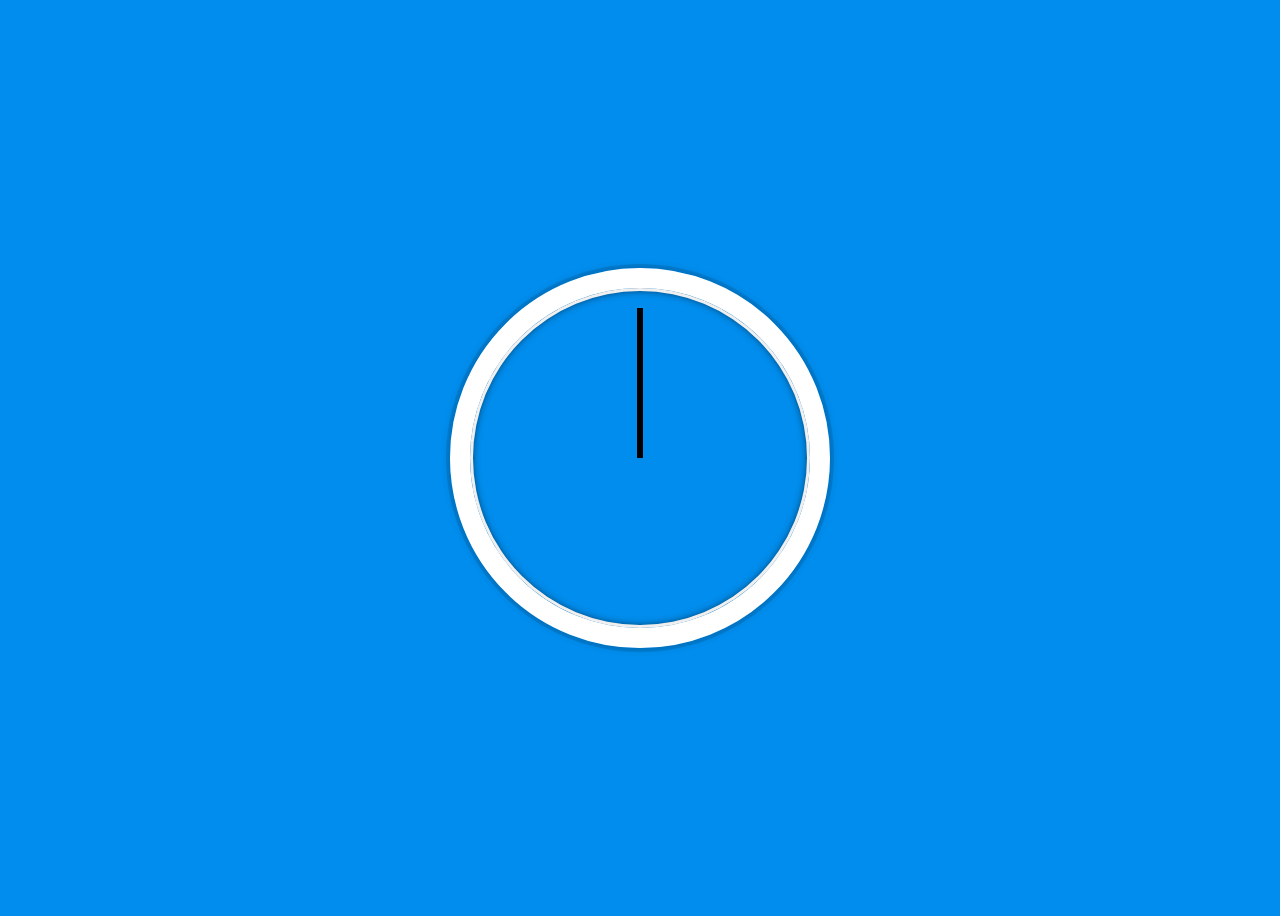
<file: project 2/index.html>
<!DOCTYPE html>
<html lang="en">
<head>
    <meta charset="UTF-8">
    <meta name="viewport" content="width=device-width, initial-scale=1.0">
    <title>Document</title>
    <link rel="stylesheet" href="style.css">
</head>
<body>
    <div class="clock">
        <div class="clock-face">
            <div class="hand hour-hand"></div>
            <div class="hand min-hand"></div>
            <div class="hand second-hand"></div>
        </div>
    </div>
    <script src="script.js"></script>
</body>
</html>
</file>
<file: project 2/style.css>
html{
    background: #018ded url(http://unsplash.it/1500/1000?image=881&blur=50);
    background-size: cover;
    font-family: helvetica;
    text-align: center;
    font-size: 10px;
}
body{
    font-size: 2rem;
    display: flex;
    flex: 1;
    min-height: 100vh;
    align-items: center;
}
.clock {
    width: 30rem;
    height: 30rem;
    border: 20px solid white;
    border-radius: 50%;
    margin: 50px auto;
    position: relative;
    padding: 2rem;
    box-shadow: 
      0 0 0px 4px rgba(0,0,0,0.1),
      inset 0 0 0 3px #EFEFEF,
      inset 0 0 10PX black,
      0 0 10px rgba(0,0,0,0.2);
}

.clock-face {
    position: relative;
    width: 100%;
    height: 100%;
    transform: translateY(-3px);
}
.hand {
    width: 50%;
    height: 6px;
    background-color: black;
    position: absolute;
    top: 50%;
    transform-origin: 100%;
    transform: rotate(90deg);
    transition: all 0.05s;
    transition-timing-function: cubic-bezier(0.1, 2.7, 0.58, 1);
}
</file>
